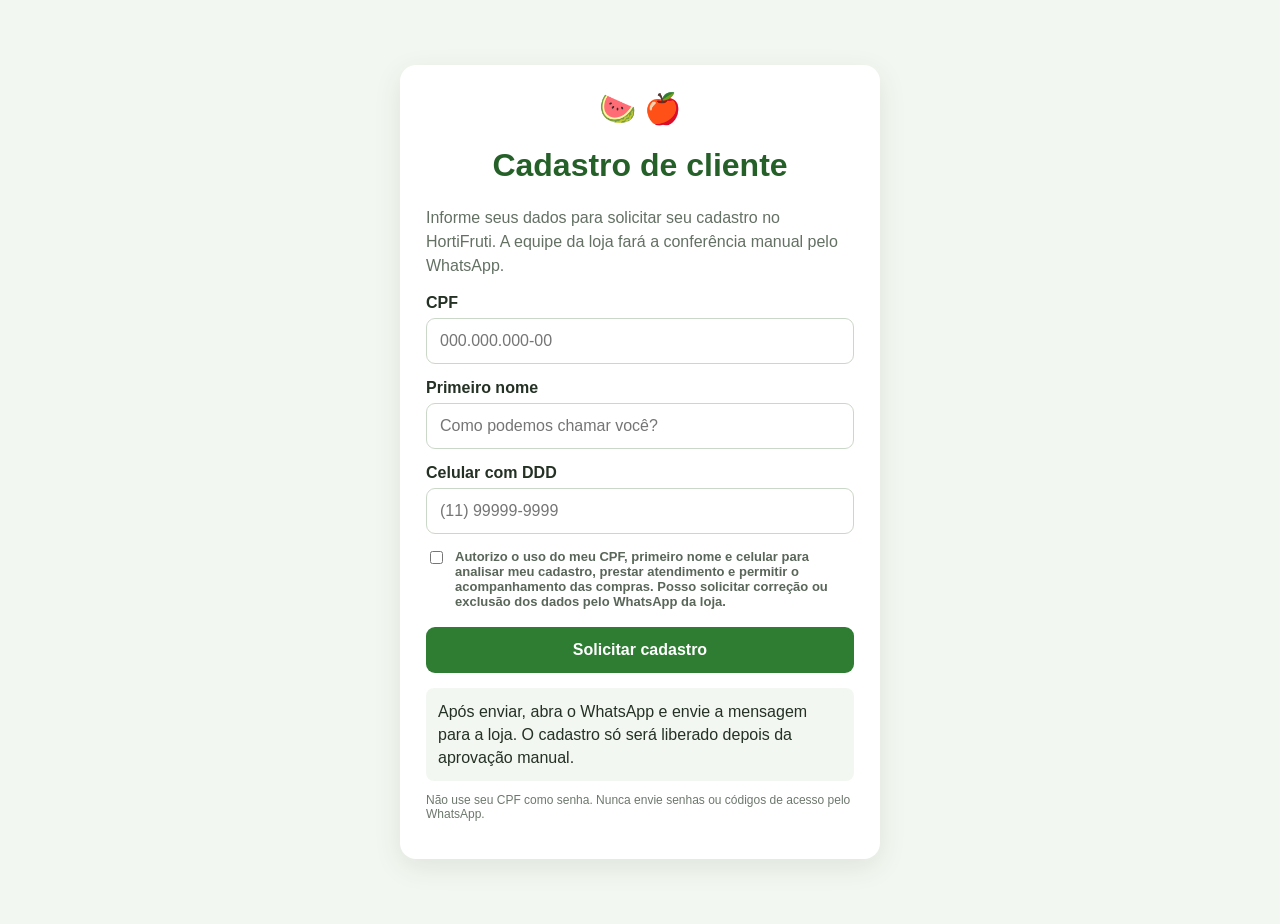
<file: cliente-cadastro.html>
<!doctype html>
<html lang="pt-BR">
<head>
<meta charset="utf-8"><meta name="viewport" content="width=device-width,initial-scale=1">
<meta name="theme-color" content="#2e7d32"><title>Cadastro de cliente | HortiFruti</title>
<style>
*{box-sizing:border-box}body{margin:0;padding:20px;background:#f3f7f1;font-family:Arial,sans-serif;color:#243124}.card{max-width:480px;margin:5vh auto;background:#fff;padding:26px;border-radius:16px;box-shadow:0 8px 28px #173b1818}.logo{text-align:center;font-size:30px}.muted{color:#637063;line-height:1.5}label{display:block;font-weight:700;margin:15px 0 6px}input{width:100%;padding:13px;border:1px solid #cbd8c7;border-radius:9px;font-size:16px}button,.whats{display:block;width:100%;padding:14px;border:0;border-radius:9px;background:#2e7d32;color:#fff;font-size:16px;font-weight:700;text-align:center;text-decoration:none;cursor:pointer;margin-top:18px}.whats{background:#168b48}.whats[hidden]{display:none}.consent{display:flex;gap:9px;align-items:flex-start;font-size:13px;color:#596659;margin-top:15px}.consent input{width:auto;margin-top:2px}.status{margin-top:15px;padding:12px;border-radius:8px;background:#f3f7f1;line-height:1.45}.status.error{background:#ffebee;color:#9b1c1c}.small{font-size:12px;color:#6d786d}
</style>
</head>
<body>
<main class="card">
<div class="logo">🍉 🍎</div><h1 style="text-align:center;color:#256029">Cadastro de cliente</h1>
<p class="muted">Informe seus dados para solicitar seu cadastro no HortiFruti. A equipe da loja fará a conferência manual pelo WhatsApp.</p>
<form id="form-cadastro" novalidate>
<label for="cpf">CPF</label><input id="cpf" inputmode="numeric" autocomplete="off" maxlength="14" placeholder="000.000.000-00" required>
<label for="nome">Primeiro nome</label><input id="nome" autocomplete="given-name" maxlength="60" placeholder="Como podemos chamar você?" required>
<label for="telefone">Celular com DDD</label><input id="telefone" inputmode="tel" autocomplete="tel" maxlength="16" placeholder="(11) 99999-9999" required>
<label class="consent"><input id="consentimento" type="checkbox" required><span>Autorizo o uso do meu CPF, primeiro nome e celular para analisar meu cadastro, prestar atendimento e permitir o acompanhamento das compras. Posso solicitar correção ou exclusão dos dados pelo WhatsApp da loja.</span></label>
<button id="enviar" type="submit">Solicitar cadastro</button>
</form>
<a id="whatsapp" class="whats" target="_blank" rel="noopener" hidden>Enviar mensagem pelo WhatsApp</a>
<div id="status" class="status" role="status" aria-live="polite">Após enviar, abra o WhatsApp e envie a mensagem para a loja. O cadastro só será liberado depois da aprovação manual.</div>
<p class="small">Não use seu CPF como senha. Nunca envie senhas ou códigos de acesso pelo WhatsApp.</p>
</main>
<script src="cliente-cadastro.js?v=20261109-1"></script>
</body></html>
</file>
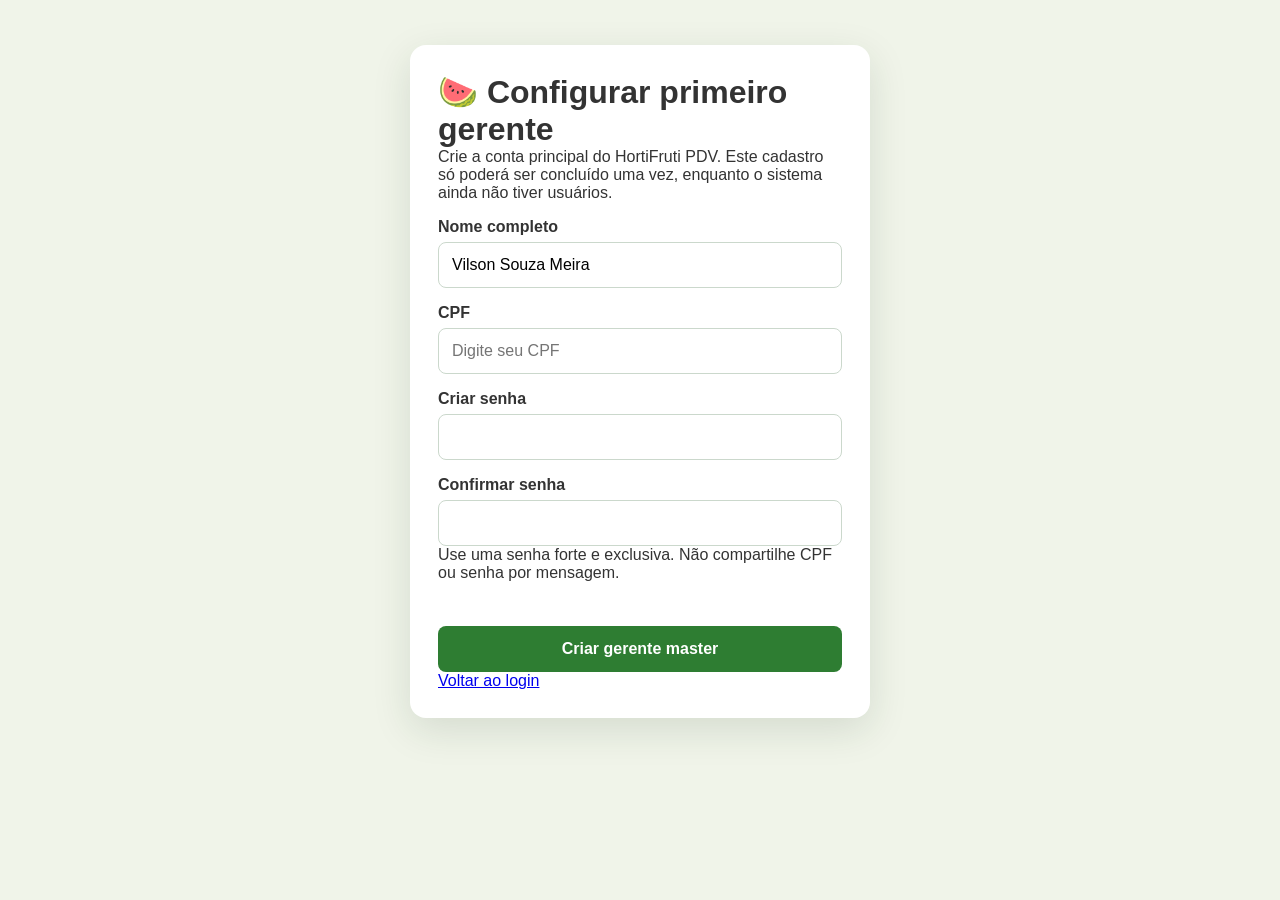
<file: primeiro-acesso.html>
<!doctype html>
<html lang="pt-BR">
<head>
<meta charset="utf-8">
<meta name="viewport" content="width=device-width,initial-scale=1">
<meta name="theme-color" content="#2e7d32">
<title>Primeiro acesso — HortiFruti PDV</title>
<link rel="stylesheet" href="style.css">
<style>
.setup-card{max-width:460px;margin:5vh auto;background:#fff;padding:28px;border-radius:16px;box-shadow:0 12px 38px #163b1d20}
.setup-card label{display:block;font-weight:700;margin:16px 0 6px}
.setup-card input{box-sizing:border-box;width:100%;padding:13px;border:1px solid #cbd8cc;border-radius:8px;font-size:16px}
.setup-card button{width:100%;padding:14px;margin-top:20px;border:0;border-radius:8px;background:#2e7d32;color:white;font-size:16px;font-weight:700}
#setup-msg{min-height:24px}
</style>
</head>
<body>
<main class="setup-card">
<h1>🍉 Configurar primeiro gerente</h1>
<p>Crie a conta principal do HortiFruti PDV. Este cadastro só poderá ser concluído uma vez, enquanto o sistema ainda não tiver usuários.</p>
<form id="pdv-first-setup">
<label for="setup-name">Nome completo</label>
<input id="setup-name" value="Vilson Souza Meira" maxlength="100" autocomplete="name" required>
<label for="setup-cpf">CPF</label>
<input id="setup-cpf" inputmode="numeric" autocomplete="off" maxlength="14" placeholder="Digite seu CPF" required>
<label for="setup-password">Criar senha</label>
<input id="setup-password" type="password" minlength="10" maxlength="72" autocomplete="new-password" required>
<label for="setup-confirm">Confirmar senha</label>
<input id="setup-confirm" type="password" minlength="10" maxlength="72" autocomplete="new-password" required>
<p>Use uma senha forte e exclusiva. Não compartilhe CPF ou senha por mensagem.</p>
<div id="setup-msg" role="status" aria-live="polite"></div>
<button id="setup-submit" type="submit">Criar gerente master</button>
</form>
<p><a href="index.html">Voltar ao login</a></p>
</main>
<script src="primeiro-acesso.js"></script>
</body>
</html>
</file>
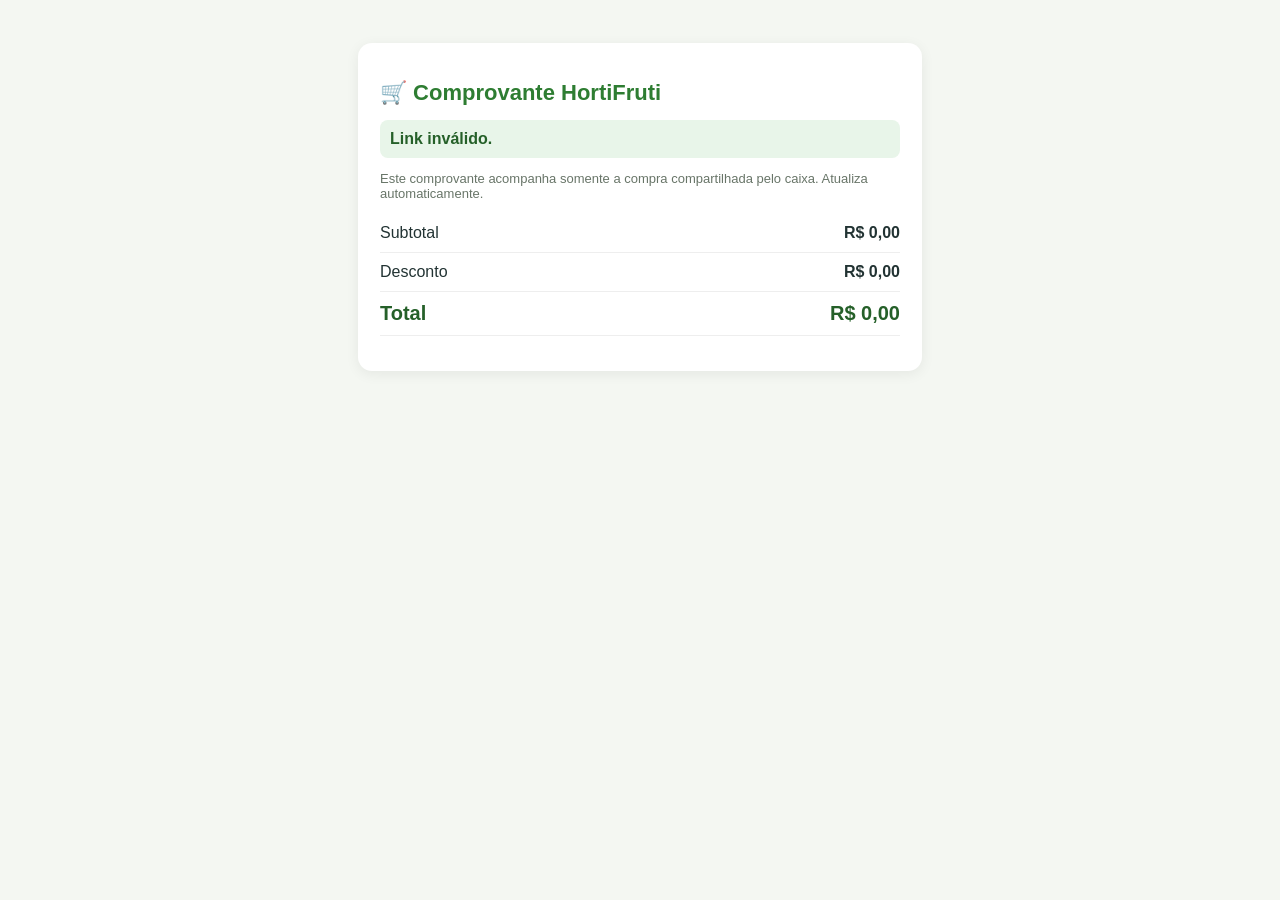
<file: recibo-cliente.html>
<!doctype html><html lang="pt-BR"><head><meta charset="utf-8"><meta name="viewport" content="width=device-width,initial-scale=1"><meta name="theme-color" content="#2e7d32"><title>Comprovante da compra</title><style>body{font-family:Arial,sans-serif;background:#f4f7f2;margin:0;padding:18px;color:#233}main{max-width:520px;margin:25px auto;background:#fff;padding:22px;border-radius:14px;box-shadow:0 3px 14px #0001}h1{color:#2e7d32;font-size:22px}.status{padding:10px;border-radius:8px;background:#e8f5e9;color:#256029;font-weight:bold}.item{display:flex;justify-content:space-between;gap:10px;padding:10px 0;border-bottom:1px solid #eee}.muted{color:#687568;font-size:13px}.total{font-size:20px;font-weight:bold;color:#256029}</style></head><body><main><h1>🛒 Comprovante HortiFruti</h1><div id="status" class="status">Conectando à venda...</div><p class="muted">Este comprovante acompanha somente a compra compartilhada pelo caixa. Atualiza automaticamente.</p><div id="itens"></div><section id="sugestoes" hidden style="margin:18px 0;padding:14px;border:1px solid #dcebd7;border-radius:10px;background:#fbfdf9"><h2 style="font-size:17px;color:#2e7d32;margin:0 0 8px">💡 Você também pode gostar</h2><p class="muted">Sugestões relacionadas aos produtos registrados nesta compra. São opcionais e não entram no total automaticamente.</p><div id="lista-sugestoes"></div></section><div class="item"><span>Subtotal</span><strong id="subtotal">R$ 0,00</strong></div><div class="item"><span>Desconto</span><strong id="desconto">R$ 0,00</strong></div><div class="item total"><span>Total</span><span id="total">R$ 0,00</span></div><p class="muted" id="atualizado"></p></main><script src="recibo-cliente.js?v=20261109-sugestoes1"></script></body></html>
</file>
<file: style.css>
* { margin: 0; padding: 0; box-sizing: border-box; font-family: 'Segoe UI', Roboto, sans-serif; }
body { background: #f0f4e9; color: #333; }
.app-container { max-width: 1400px; margin: 0 auto; padding: 10px; }

.cabecalho { display: flex; justify-content: space-between; align-items: center; padding: 15px 0; margin-bottom: 15px; border-bottom: 2px solid #d0e0b8; }
.logo { display: flex; align-items: center; gap: 10px; }
.logo h1 { font-size: 1.4rem; color: #2e7d32; }
.logo span { color: #666; font-weight: 400; }
.fruta { font-size: 1.8rem; }
.navegacao a { color: #2e7d32; text-decoration: none; font-weight: 600; padding: 8px 12px; border-radius: 6px; background: #e8f5e9; }
.navegacao a:hover { background: #c8e6c9; }
.teclas-atalho { font-size: 0.7rem; color: #888; margin-left: 4px; }

.conteudo-principal { display: grid; grid-template-columns: 1.6fr 1fr; gap: 20px; }
@media (max-width: 900px) {
  .conteudo-principal { grid-template-columns: 1fr; }
}

.busca { display: flex; gap: 8px; margin-bottom: 15px; }
.busca input { flex: 1; padding: 12px 15px; border: 2px solid #ddd; border-radius: 8px; font-size: 1rem; }
.btn-acao { padding: 10px 16px; border: none; border-radius: 8px; cursor: pointer; font-weight: 600; }
.btn-primario { background: #2e7d32; color: #fff; }
.btn-primario:hover { background: #276529; }

.categorias { display: flex; flex-wrap: wrap; gap: 8px; margin-bottom: 15px; }
.categorias button { padding: 8px 14px; border: 2px solid #ddd; background: #fff; border-radius: 20px; cursor: pointer; transition: all 0.2s; }
.categorias button.cat-ativo { border-color: #2e7d32; background: #e8f5e9; color: #2e7d32; font-weight: 600; }

.grade-produtos { display: grid; grid-template-columns: repeat(auto-fill, minmax(130px, 1fr)); gap: 12px; }
.cartao-produto { background: #fff; border-radius: 10px; padding: 15px; text-align: center; cursor: pointer; box-shadow: 0 2px 4px rgba(0,0,0,0.05); transition: transform 0.2s; }
.cartao-produto:hover { transform: translateY(-3px); box-shadow: 0 4px 8px rgba(0,0,0,0.1); }
.cartao-produto .emoji { font-size: 2rem; margin-bottom: 8px; }
.cartao-produto .nome { font-size: 0.9rem; font-weight: 500; margin-bottom: 4px; }
.cartao-produto .preco { font-weight: 700; color: #2e7d32; font-size: 1.1rem; }
.cartao-produto .unid { font-size: 0.75rem; color: #888; }

.area-venda { display: flex; flex-direction: column; gap: 15px; }
.carrinho { background: #fff; border-radius: 12px; padding: 20px; box-shadow: 0 2px 8px rgba(0,0,0,0.05); }
.carrinho h3 { margin-bottom: 15px; display: flex; justify-content: space-between; }
.vazio { color: #999; text-align: center; padding: 20px; }
.lista-itens { max-height: 300px; overflow-y: auto; margin-bottom: 15px; }
.item-carrinho { display: flex; justify-content: space-between; align-items: center; padding: 10px 0; border-bottom: 1px solid #eee; }
.item-carrinho > div:first-child { display: flex; align-items: center; gap: 10px; }

.peso-balanza { display: flex; gap: 8px; align-items: center; margin: 12px 0; padding: 10px; background: #f5f5f5; border-radius: 8px; }
.peso-balanza input { width: 100px; padding: 8px; border: 1px solid #ccc; border-radius: 4px; }

.resumo { margin-top: 15px; }
.linha-resumo { display: flex; justify-content: space-between; padding: 6px 0; font-size: 0.95rem; }
.linha-resumo.total { font-size: 1.3rem; font-weight: 700; border-top: 2px solid #eee; padding-top: 10px; margin-top: 5px; color: #2e7d32; }

.pagamento { background: #fff; border-radius: 12px; padding: 20px; box-shadow: 0 2px 8px rgba(0,0,0,0.05); }
.pagamento h4 { margin-bottom: 12px; }
.botoes-pagamento { display: grid; grid-template-columns: repeat(5, 1fr); gap: 8px; margin-bottom: 20px; }
.btn-pag { padding: 12px 6px; border: 2px solid #e0e0e0; background: #fff; border-radius: 8px; cursor: pointer; font-size: 0.85rem; transition: all 0.2s; }
.btn-pag:hover { border-color: #2e7d32; background: #f0f8f0; }
@media (max-width: 600px) {
  .botoes-pagamento { grid-template-columns: repeat(2, 1fr); }
}

.botoes-acao { display: flex; gap: 10px; }
.btn-cancelar { flex: 1; padding: 14px; border: none; border-radius: 8px; background: #ef5350; color: #fff; font-weight: 600; cursor: pointer; font-size: 1rem; }
.btn-finalizar { flex: 2; padding: 14px; border: none; border-radius: 8px; background: #2e7d32; color: #fff; font-weight: 600; cursor: pointer; font-size: 1rem; }
.btn-finalizar:hover { background: #276529; }
</file>
